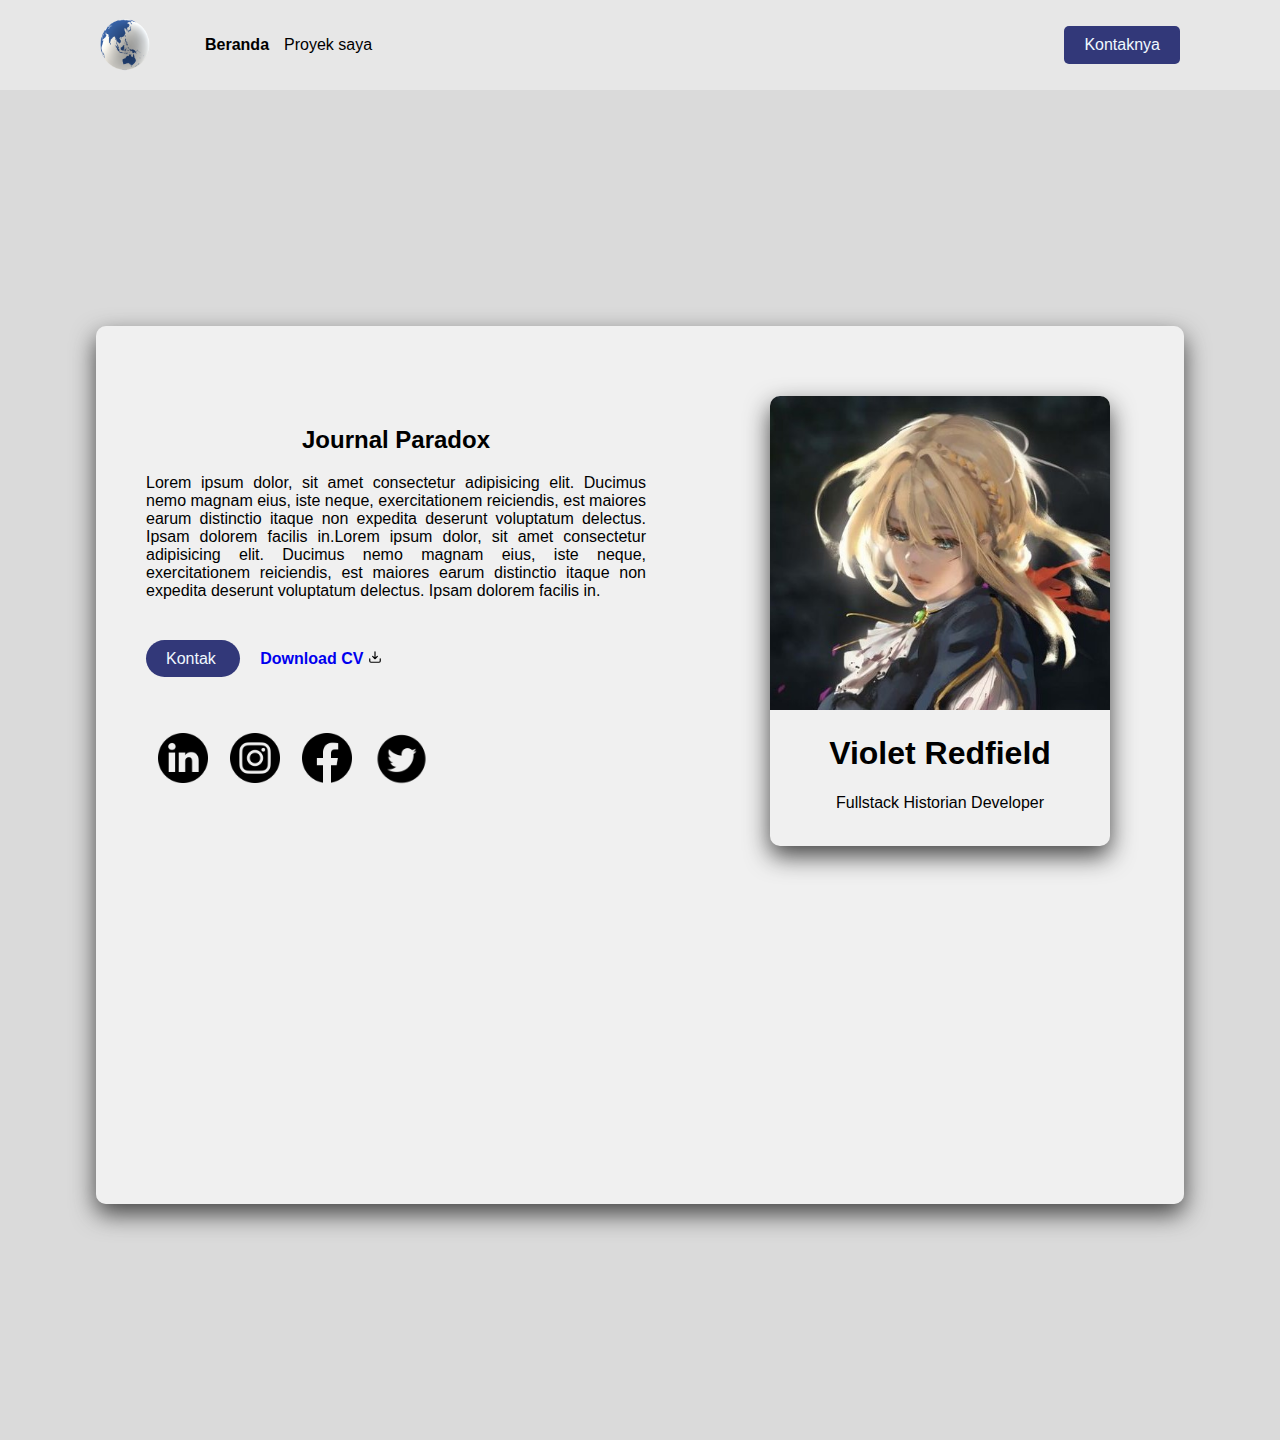
<file: index.html>
<!DOCTYPE html>
<html lang="en">
<head>
    <title>Beranda</title>
    <link rel="stylesheet" href="assets/style/style.css">
    <link rel="stylesheet" href="assets/style/nav.css">
    <link rel="icon" type="image/icon" href="assets/Icon/globe.png">
</head>
<body>
    <nav>
        <div class="nav-left">
            <img src="assets/icon/globe.png" style="width: 50px;" alt="logo Asia Tenggara">
            <ul>
                <li>
                    <a href="index.html" style="font-weight: bold;">Beranda</a>
                </li>
                <li>
                    <a href="#">Proyek saya</a>
                </li>
            </ul>
        </div>
        <div class="nav-right">
            <a href="contact.html">Kontaknya</a>
        </div>
    </nav>

    <div class="container">
        <section>
            <div class="section-left">
                    <div class="kontena">
                        <h2>
                            Journal Paradox
                        </h2>
                        <p>
                            Lorem ipsum dolor, sit amet consectetur adipisicing elit. Ducimus nemo magnam eius, iste
                            neque, exercitationem reiciendis, est maiores earum distinctio itaque non expedita deserunt
                            voluptatum delectus. Ipsam dolorem facilis in.Lorem ipsum dolor, sit amet consectetur
                            adipisicing elit. Ducimus nemo magnam eius, iste
                            neque, exercitationem reiciendis, est maiores earum distinctio itaque non expedita deserunt
                            voluptatum delectus. Ipsam dolorem facilis in.
                        </p>
                        <div>
                            <span class="tombol-kontak">
                                <a href="https://www.google.com" target="_blank">
                                    Kontak
                                </a>
                            </span>
                            <span>
                                <a class="tombol-cv" style="font-weight: bold" href="https://www.google.com" target="_blank">
                                    Download CV
                                    <img src="assets/icon/download.svg" width="14px"/>
                                </a>
                            </span>
                        </div>
                        <table class="tabel-icon-sosmed" cellpadding="10px">
                            <tr>
                                <th>
                                    <a href="https://www.Linkedin.com" target="_blank">
                                        <img src="assets//icon/Linkedin.png" width="50px" />
                                    </a>
                                </th>
                                <th>
                                    <a href="https://www.Instagram.com" target="_blank">
                                        <img src="assets/icon/Instagram.png" width="50px" />
                                    </a>
                                </th>
                                <th>
                                    <a href="https://www.facebook.com" target="_blank">
                                        <img src="assets/icon/Facebook.webp" width="50px" />
                                    </a>
                                </th>
                                <th>
                                    <a href="https://www.twitter.com" target="_blank">
                                        <img src="assets/icon/Twitter.webp" width="55px" />
                                    </a>
                                </th>
                            </tr>
                        </table>
                    </div>
            </div>
            <div class="section-right">
                <div>
                    <img src="assets/image/violet.jpg" alt="Gambar Violet">
                    <h1>
                        Violet Redfield
                    </h1>
                    <P>
                        Fullstack Historian Developer
                    </p>
                </div>
            </div>
        </section>
    </div>
</body>
</html>
</file>
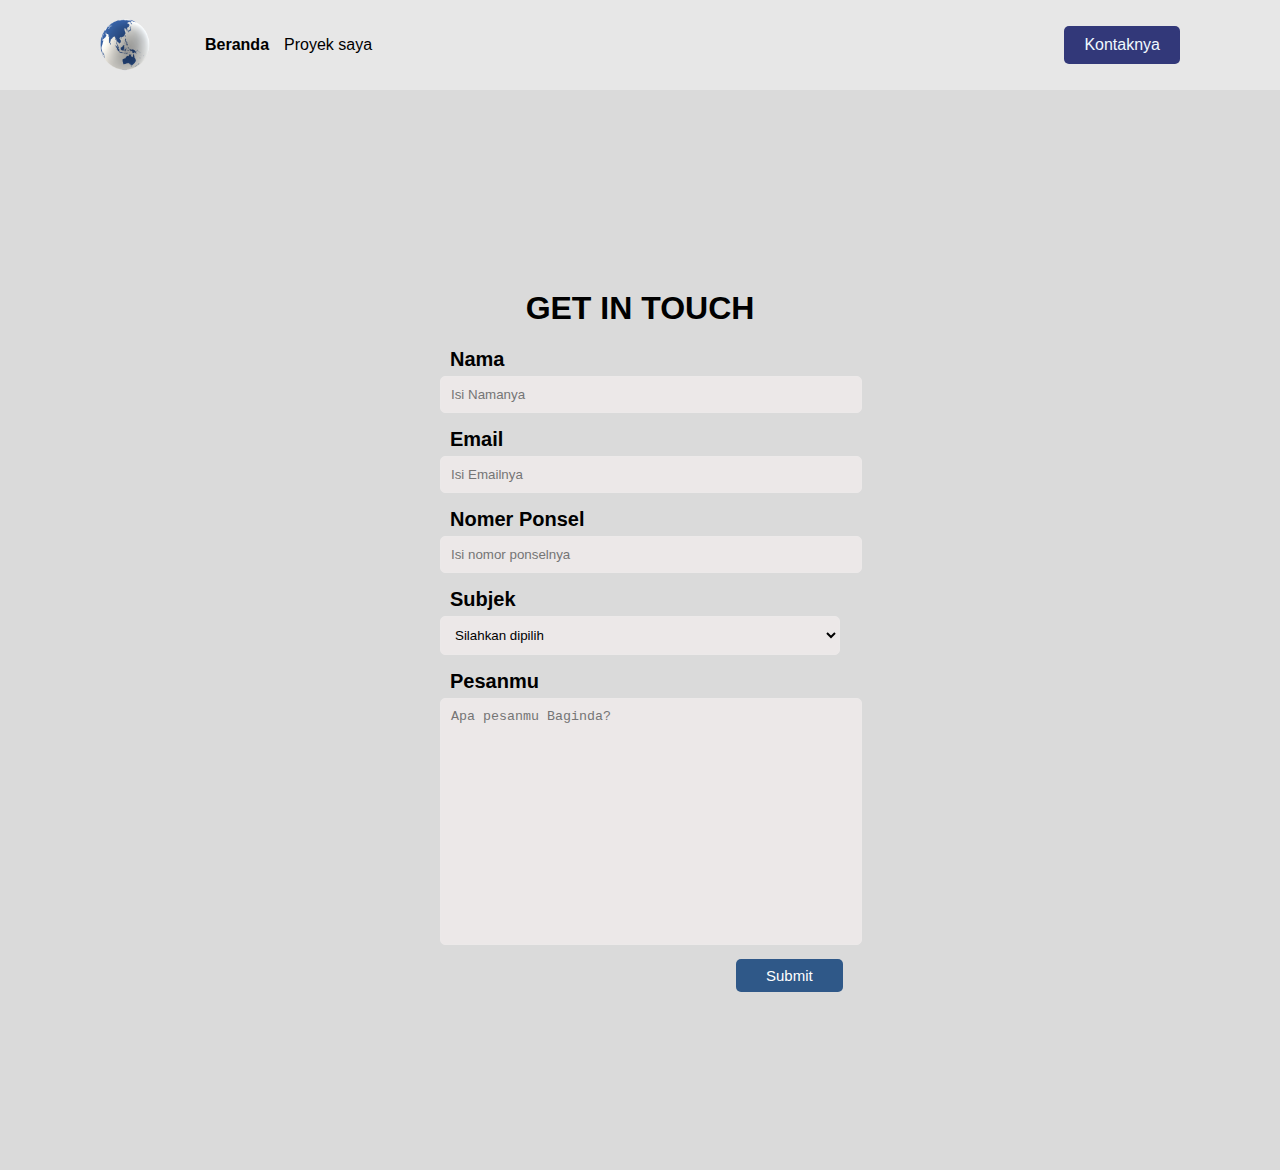
<file: contact.html>
<!DOCTYPE html>
<html>
<head>
    <title>Kontak Formulir</title>
    <link rel="stylesheet" href="assets/style/contact.css">
    <link rel="stylesheet" href="assets/style/nav.css">
    <link rel="icon" type="image/icon" href="assets/icon/globe.png">
</head>


<body">
    <nav>
        <div class="nav-left">
            <img src="assets/icon/globe.png" style="width: 50px;" alt="logo Asia Tenggara">
            <ul>
                <li>
                    <a href="index.html"  style="font-weight: bold";>Beranda</a>
                </li>
                <li>
                    <a href="#">Proyek saya</a>
                </li>
            </ul>
        </div>
        <div class="nav-right">
            <a href="contact.html">Kontaknya</a>
        </div>
    </nav>
    <div class="halaman-utama">
        <form>
            <div>
                <h1>GET IN TOUCH</h1>
            </div>
            <div>
                <label for="input-name">Nama</label>
                <input id="input-name" type="text" placeholder="Isi Namanya">
            </div>
            <div>
                <label for="input-email">Email</label>
                <input id="input-email" type="email" placeholder="Isi Emailnya">
            </div>
            <div>
                <label for="input-phone">Nomer Ponsel</label>
                <input id="input-phone" type="number" placeholder="Isi nomor ponselnya">
            </div>
            <div>
                <label for="input-subject">Subjek</label>
                <select id="input-subject">
                    <option value="" disabled selected>Silahkan dipilih</option>
                    <option value="Frontend">Frontend</option>
                    <option value="Backend">Backend</option>
                    <option value="Fullstack">Fullstack</option>
                </select>
            </div>
            <div>
                <label for="input-message">Pesanmu</label>
                <textarea id="input-message" rows="15" style="resize:none"
                    placeholder="Apa pesanmu Baginda?"></textarea>
            </div>
            <button type="button" onclick="submitData()">Submit</button>
        </form>
        <script src="assets/js/form.js"></script>
    </div>
</body>
</html>
</file>
<file: assets/style/style.css>
body {
    margin: 0;
    font-family: 'Poppins', sans-serif;
}

.container {
    background-color: rgb(218, 218, 218);
    height: 150vh;
    display: flex;
    justify-content: center;
    align-items: center;
}

section {
    background-color: rgba(255, 255, 255, 0.598);
    display: flex;
    width: 85%; 
    height: 65%;
    border-radius: 10px;
    box-shadow: 0px 10px 25px rgb(68, 68, 68);
}

.section-left{
    flex: 50%;
    margin-top: 50px;
}

.kontena {
    width: 500px;
    height: 500px;
    margin: 50px;
}

.kontena h2 {
    text-align: center;
}

.kontena p {
    text-align: justify;
}

.kontena div {
    margin-top: 50px
}

.tombol-kontak{
    margin-right: 20px;
}

.tombol-kontak a {
    font-size: medium;
    padding: 10px 20px;
    border-radius: 20px;
    background-color: rgb(50, 56, 121);
    color: aliceblue;
    text-decoration: none;
}

.tombol-cv {
    text-decoration:none
}

.section-right{
    flex: 50%;
    margin-top: 50px;
    display: flex;
    justify-items: end;
}

.section-right div {
    border: none;
    width: 340px;
    height: 450px;
    margin: 20px auto;
    border-radius: 10px;
    box-shadow: 0px 10px 25px rgb(68, 68, 68);
}

.section-right img {
    border-top-left-radius:10px;
    border-top-right-radius:10px;
    width: 100%;
}

.section-right h1 {
    font-weight: bold;
    text-align: center;
}

.section-right div p {
    text-align: center;
}

.tabel-icon-sosmed {
    margin-top: 50px; 
}
</file>
<file: assets/style/nav.css>
nav {
    background-color: rgba(214, 214, 214, 0.598);
    display:flex;
    height: 10vh;
}

.nav-left {
    display: flex;
    padding-left: 100px;
    align-items: center;
    flex: 50%;
}

.nav-left li {
    display: inline;
}

.nav-left ul {
    display: flex;
    align-items: center;
}

.nav-left ul li a {
    color: rgb(0, 0, 0);
    text-decoration: none;
    padding-left: 15px;
    
}

.nav-right {
    display: flex;
    flex: 50%;
    align-items: center;
    justify-content: flex-end;
    padding-right : 100px;

}

.nav-right a{
    font-size: medium;
    padding: 10px 20px;
    border-radius: 5px;
    background-color: rgb(50, 56, 121);
    color: aliceblue;
    text-decoration: none;
}
</file>
<file: assets/style/contact.css>
body {
    margin: 0;
    font-family: 'Poppins', sans-serif;
}

.halaman-utama {
    background-color: rgb(218, 218, 218);
    height: 120vh;
    display: flex;
    justify-content: center;
    align-items: center;
}

.halaman-utama h1 {
    text-align: center;
}

form {
    margin: 100px auto;
    width: 400px;
    padding: 10px;
    border-radius: 10px;
}

form div {
    margin-top: 15px;
}

form label {
    font-weight: bold;
    font-size: 20px;
    margin: 10px;
}

form input, select, textarea {
    width: 100%;
    padding: 10px;
    margin-top: 5px;
    background-color: rgb(236, 232, 232);
    border-radius: 5px;
    border: 1px solid rgb(236, 233, 233);
}

form button {
    background-color: rgb(47, 88, 136);
    color: white;
    margin-top: 10px;
    padding: 8px 30px;
    border: none;
    border-radius: 5px;
    font-size: 15px;
    cursor: pointer;
    margin-left: 74%;
}
</file>
